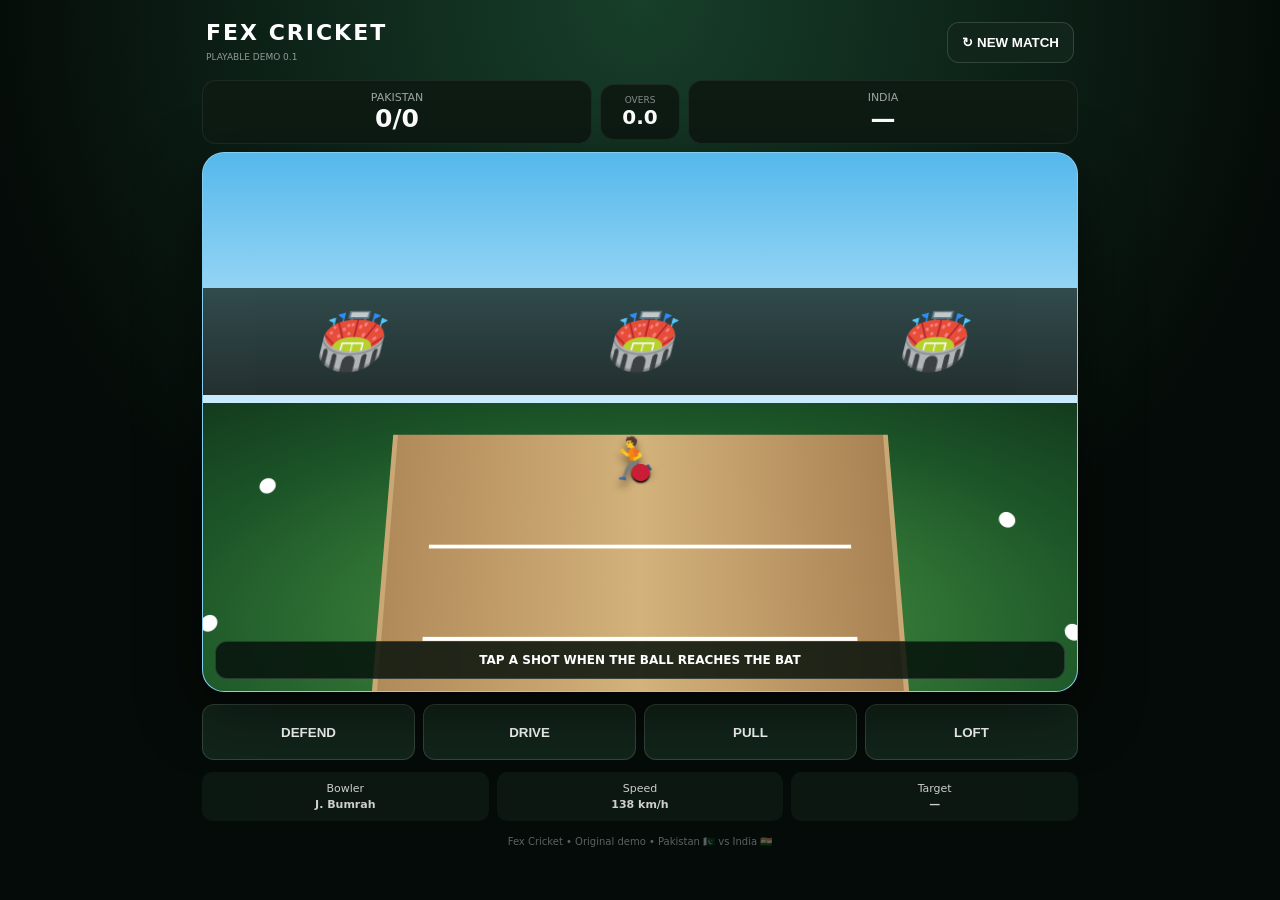
<file: index.html>
<!doctype html>
<html lang="en"><head><meta charset="utf-8"><meta name="viewport" content="width=device-width,initial-scale=1,viewport-fit=cover"><meta name="theme-color" content="#07140d"><title>Fex Cricket — Pakistan vs India Demo</title><link rel="stylesheet" href="style.css"></head>
<body><main id="game"><header><div><b>FEX CRICKET</b><small>PLAYABLE DEMO 0.1</small></div><button id="restart">↻ NEW MATCH</button></header>
<section id="score"><div><span>PAKISTAN</span><strong id="runs">0/0</strong></div><div class="overs"><small>OVERS</small><b id="overs">0.0</b></div><div><span>INDIA</span><strong>—</strong></div></section>
<section id="scene"><div class="sky"></div><div class="stands"><i>🏟️</i><i>🏟️</i><i>🏟️</i></div><div class="field"><div class="pitch"><div class="crease"></div><div class="bowler">🏃</div><div id="ball">●</div><div class="batsman">🏏</div></div><div class="f f1">●</div><div class="f f2">●</div><div class="f f3">●</div><div class="f f4">●</div></div><div id="message">TAP A SHOT WHEN THE BALL REACHES THE BAT</div></section>
<section class="controls"><button data-shot="defend">DEFEND</button><button data-shot="drive">DRIVE</button><button data-shot="pull">PULL</button><button data-shot="loft">LOFT</button></section>
<section class="info"><div>Bowler <b id="bowlerName">J. Bumrah</b></div><div>Speed <b id="speed">138 km/h</b></div><div>Target <b id="target">—</b></div></section>
<footer>Fex Cricket • Original demo • Pakistan 🇵🇰 vs India 🇮🇳</footer></main><script src="game.js"></script></body></html>
</file>
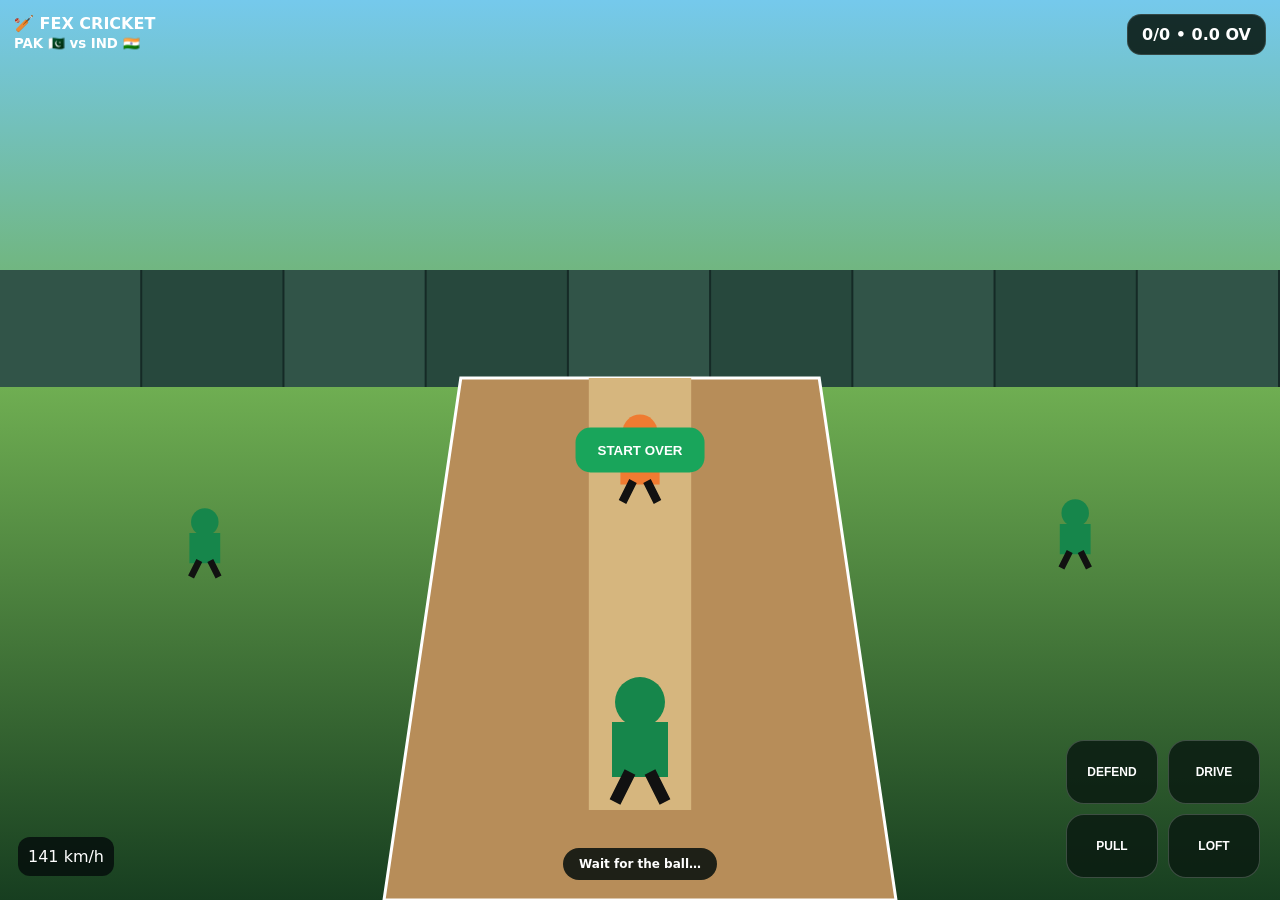
<file: demo.html>
<!doctype html><html><meta name="viewport" content="width=device-width,initial-scale=1"><title>Fex Cricket 3D Shot Demo</title><style>
html,body{margin:0;height:100%;overflow:hidden;background:#06100a;font-family:system-ui;color:white}canvas{width:100vw;height:100vh;display:block}#ui{position:fixed;inset:0;pointer-events:none}.top{display:flex;justify-content:space-between;padding:14px;font-weight:800}.score{background:#07140ddd;border:1px solid #ffffff22;border-radius:14px;padding:10px 14px}.controls{position:absolute;right:20px;bottom:22px;display:grid;grid-template-columns:1fr 1fr;gap:10px;pointer-events:auto}.shot{width:92px;height:64px;border-radius:18px;border:1px solid #ffffff33;background:#0b1c12dd;color:#fff;font-weight:900;font-size:12px}.shot:active{transform:scale(.94);background:#1d5a37}.msg{position:absolute;left:50%;bottom:20px;transform:translateX(-50%);background:#06100ddd;padding:9px 16px;border-radius:20px;font-weight:800;font-size:12px;white-space:nowrap}.speed{position:absolute;left:18px;bottom:24px;background:#06100ddd;padding:10px;border-radius:12px}.start{position:absolute;left:50%;top:50%;transform:translate(-50%,-50%);pointer-events:auto;padding:15px 22px;border:0;border-radius:15px;background:#19a55b;color:white;font-weight:900}.hide{display:none}</style><canvas id=c></canvas><div id=ui><div class=top><div>🏏 FEX CRICKET<br><small>PAK 🇵🇰 vs IND 🇮🇳</small></div><div class=score id=sc>0/0 • 0.0 OV</div></div><button id=start class=start>START  OVER</button><div class=speed id=sp>141 km/h</div><div class=msg id=msg>Wait for the ball…</div><div class=controls><button class=shot data-s=defend>DEFEND</button><button class=shot data-s=drive>DRIVE</button><button class=shot data-s=pull>PULL</button><button class=shot data-s=loft>LOFT</button></div></div>
<script>
const c=document.querySelector('#c'),x=c.getContext('2d'),sc=document.querySelector('#sc'),msg=document.querySelector('#msg'),sp=document.querySelector('#sp'),start=document.querySelector('#start');let W,H,t=0,ball=null,score=0,w=0,b=0,active=false,hit=false;
function resize(){W=c.width=innerWidth*devicePixelRatio;H=c.height=innerHeight*devicePixelRatio;x.setTransform(devicePixelRatio,0,0,devicePixelRatio,0,0);W=innerWidth;H=innerHeight}addEventListener('resize',resize);resize();
function field(){let g=x.createLinearGradient(0,0,0,H);g.addColorStop(0,'#75c9ec');g.addColorStop(.43,'#6fae52');g.addColorStop(1,'#173e20');x.fillStyle=g;x.fillRect(0,0,W,H);x.fillStyle='#152a26';x.fillRect(0,H*.30,W,H*.13);for(let i=0;i<9;i++){x.fillStyle=i%2?'#27483d':'#315448';x.fillRect(i*W/9,H*.30,W/9-2,H*.13)}x.fillStyle='#b78d59';x.beginPath();x.moveTo(W*.36,H*.42);x.lineTo(W*.64,H*.42);x.lineTo(W*.70,H);x.lineTo(W*.30,H);x.closePath();x.fill();x.strokeStyle='#fff';x.lineWidth=3;x.stroke();x.fillStyle='#d6b67e';x.fillRect(W*.46,H*.42,W*.08,H*.48)}
function person(px,py,s,shirt){x.fillStyle=shirt;x.beginPath();x.arc(px,py,s*.25,0,7);x.fill();x.fillRect(px-s*.28,py+s*.2,s*.56,s*.55);x.strokeStyle='#111';x.lineWidth=s*.12;x.beginPath();x.moveTo(px-s*.1,py+s*.7);x.lineTo(px-s*.25,py+s);x.moveTo(px+s*.1,py+s*.7);x.lineTo(px+s*.25,py+s);x.stroke()}
function draw(){field();person(W*.50,H*.48,70,'#ef7b31');person(W*.50,H*.78,100,'#16864b');person(W*.16,H*.58,55,'#16864b');person(W*.84,H*.57,55,'#16864b');if(ball){let p=ball.p;let bx=W*.5+(p<.55?(p-.1)*20:0);let by=H*.39+p*H*.42;let r=7+14*p;x.fillStyle='#c51e35';x.beginPath();x.arc(bx,by,r,0,7);x.fill()}requestAnimationFrame(draw)}draw();
function next(){if(b>=6){msg.textContent='OVER COMPLETE — START AGAIN';active=false;return}b++;hit=false;ball={p:0};sp.textContent=(136+Math.floor(Math.random()*11))+' km/h';let begin=performance.now();function fly(now){ball.p=Math.min(1,(now-begin)/1150);if(ball.p<1&&active)requestAnimationFrame(fly);else if(active&&!hit){resolve('defend',true)}}requestAnimationFrame(fly)}
function resolve(kind,miss=false){if(!active||hit)return;hit=true;let r=0,o='';let q=Math.random();if(miss){o='DOT BALL — late shot';}else if(kind==='loft'){if(q<.13){w++;o='WICKET — caught!'}else{r=q<.6?6:4;o=r+'! HUGE SHOT'}}else if(kind==='drive'){if(q<.08){w++;o='WICKET — edge!'}else{r=q<.55?4:q<.8?2:1;o=r===4?'FOUR — cover drive!':r+' RUN'}}else if(kind==='pull'){if(q<.1){w++;o='WICKET — top edge!'}else{r=q<.58?4:q<.72?6:2;o=r===6?'SIX — pulled over midwicket!':r+' RUN'}}else{o=q<.82?'DOT BALL — defended':'1 RUN'}score+=r;sc.textContent=score+'/'+w+' • '+Math.floor(b/6)+'.'+b%6+' OV';msg.textContent=o;if(w>=1){active=false;msg.textContent+='  INNINGS OVER';return}setTimeout(next,900)}
document.querySelectorAll('.shot').forEach(q=>q.onclick=()=>resolve(q.dataset.s));start.onclick=()=>{score=0;w=0;b=0;active=true;start.classList.add('hide');sc.textContent='0/0 • 0.0 OV';msg.textContent='Ball coming…';next()};</script></html>
</file>
<file: style.css>
:root{font-family:Inter,system-ui,sans-serif;color:#fff;background:#050b08}*{box-sizing:border-box}body{margin:0;background:radial-gradient(circle at 50% 0,#173f2a,#050b08 60%);min-height:100vh}#game{max-width:900px;margin:auto;padding:12px}header{display:flex;justify-content:space-between;align-items:center;padding:8px 4px}header b{display:block;letter-spacing:2px;font-size:22px}header small{opacity:.55;font-size:9px}button{border:1px solid #ffffff25;background:#12251a;color:#fff;border-radius:12px;font-weight:800;padding:12px 14px;cursor:pointer;touch-action:manipulation}button:active{transform:scale(.96)}#score{display:grid;grid-template-columns:1fr 80px 1fr;gap:8px;text-align:center;align-items:center;margin:8px 0}#score>div{background:#0d1b13;border:1px solid #ffffff12;border-radius:14px;padding:10px}#score span{display:block;font-size:11px;opacity:.6}#score strong{font-size:25px}.overs b{font-size:20px}.overs small{display:block;opacity:.5;font-size:9px}#scene{position:relative;height:min(62vw,540px);min-height:380px;overflow:hidden;border-radius:22px;border:1px solid #ffffff16;box-shadow:0 18px 60px #0008;background:#7bc9ef}.sky{position:absolute;inset:0 0 48%;background:linear-gradient(#55b8eb,#d8f2ff)}.stands{position:absolute;top:25%;left:0;right:0;height:20%;display:flex;justify-content:space-around;align-items:center;font-size:55px;background:linear-gradient(#263b39,#111b19);opacity:.9}.field{position:absolute;inset:43% -10% -30%;background:radial-gradient(ellipse at center,#4d9c45,#1c5528 65%,#12361c);transform:perspective(500px) rotateX(9deg)}.pitch{position:absolute;left:25%;right:25%;top:8%;bottom:0;background:linear-gradient(90deg,#b18a59,#d3b27b,#a98253);border-left:5px solid #c9a875;border-right:5px solid #c9a875}.crease{position:absolute;left:8%;right:8%;top:28%;height:4px;background:#fff;box-shadow:0 95px #fff}.bowler,.batsman{position:absolute;font-size:46px;filter:drop-shadow(0 7px 4px #0007)}.bowler{top:0;left:43%}.batsman{bottom:12%;right:35%}#ball{position:absolute;left:48%;top:6%;font-size:25px;color:#c91e35;text-shadow:0 2px 2px #000;transition:none}.f{position:absolute;font-size:22px;color:#fff}.f1{top:17%;left:12%}.f2{top:25%;right:13%}.f3{top:48%;left:8%}.f4{top:50%;right:8%}#message{position:absolute;left:12px;right:12px;bottom:12px;text-align:center;background:#06120cd9;border:1px solid #ffffff22;padding:11px;border-radius:12px;font-size:12px;font-weight:700}.controls{display:grid;grid-template-columns:repeat(4,1fr);gap:8px;margin:12px 0}.controls button{min-height:56px}.info{display:grid;grid-template-columns:repeat(3,1fr);gap:8px;font-size:11px;opacity:.8}.info div{background:#0d1b13;padding:10px;border-radius:10px;text-align:center}.info b{display:block;color:#fff;margin-top:3px}footer{text-align:center;opacity:.35;font-size:10px;padding:15px}@media(max-width:520px){#scene{min-height:370px}.stands{font-size:40px}.controls button{padding:8px 3px;font-size:10px}.pitch{left:23%;right:23%}}
</file>
